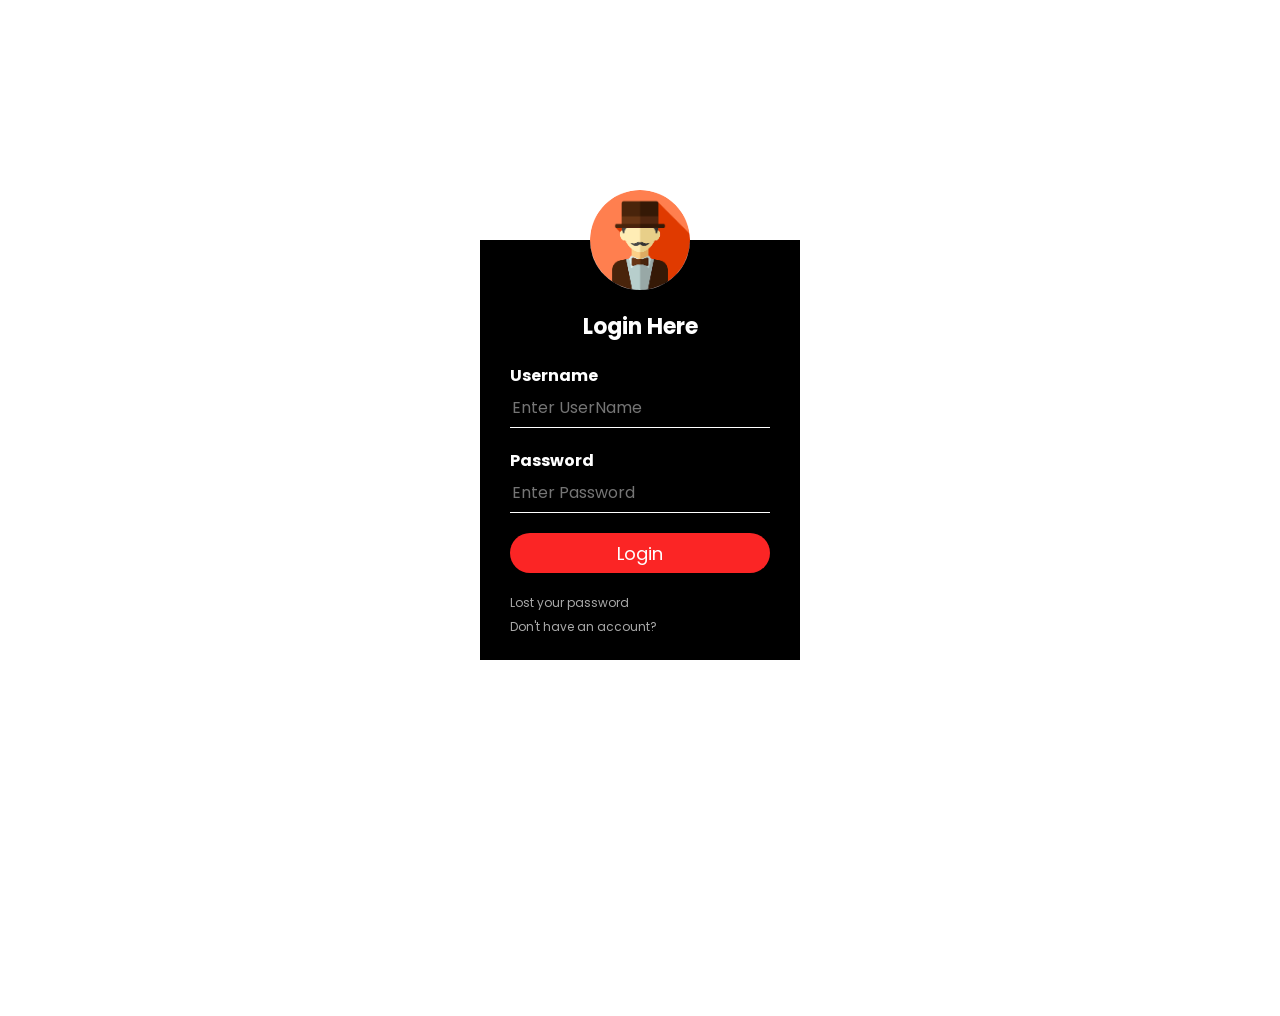
<file: UI/login.html>
<html>
    <head>
        <title>LOGIN PAGE</title>
        <link rel="stylesheet" type="text/css" href="style.css"
    </head>
    <body>
        <div class="loginbox">
            <img src="avatar.png" class="avatar">
                <h1>Login Here</h1>
                <form>
                    <p>Username</p>
                    <input type="text" name="" placeholder="Enter UserName">
                    <p>Password</p>
                    <input type="password" name="" placeholder="Enter Password">
                    <input type="submit" name="" value="Login">
​
                    <a href="#">Lost your password</a><br>
                    <a href="#">Don't have an account?</a>
​
​
                </form>
        </div>
    </body>
</html>
</file>
<file: UI/style.css>
@import url("https://fonts.googleapis.com/css?family=Poppins:400,600,700");
@import url("https://fonts.googleapis.com/css?family=Courgette");
.bg-mattBlackLight {
  background-color: #303133;
}
.bg-mattBlackLight-down {background-color: #ff9800;} 
.bg-mattBlackLight-down:hover {background: #e68a00;}
.bg-mattBlackLight-update {background-color: #2196F3;} 
.bg-mattBlackLight-update:hover {background: #0b7dda;}
.bg-mattBlackLight-search{background-color: #4CAF50;} 
.bg-mattBlackLight-search:hover {background-color: #46a049;}
.bg-mattBlackLight-usericon{background-color: #056b85;}
.bg-mattBlackLight1 {
  background-color: #6a33b3;
}
.text-mattBlackLight {
  color: #0063e4;
}
.bg-mattBlackLight-viewtt{
  color: #03e2c4;
}

.bg-mattBlackDark, body, .nav-link:hover, .nav-link.active {
  background-color: #ffffff;
}

.text-mattBlackDark {
  color: #212121;
}

.bg-mattGray {
  background-color: #878d8d;
}

.text-mattGray, body, .nav-link .icon, .nav-link .text {
  color: #fcfcfc;
}
.bg-mattRed {
  background-color: #ec6271;
}

.text-mattRed, .nav-link:hover .icon,
.nav-link:hover .text, .nav-link.active .icon,
.nav-link.active .text {
  color: #ec6271;
}

* {
  font-family: 'Poppins', sans-serif;
}

body {
  height: 1000px;
}

.wrapper {
  margin-top: 3.5rem;
}

.wrapper .sideMenu {
  position: fixed;
  top: 0;
  bottom: 0;
  margin: 3.5rem auto auto;
  left: 0;
  width: 12.5rem;
  -webkit-transition: all ease 0.25s;
  transition: all ease 0.25s;
  -webkit-transform: translateX(-100%);
          transform: translateX(-100%);
  z-index: 2000;
}

.wrapper .content {
  width: 100%;
  margin-left: 0rem;
  -webkit-transition: all ease 0.25s;
  transition: all ease 0.25s;
}

.wrapper.active .sideMenu {
  -webkit-transform: translateX(0);
          transform: translateX(0);
}

.nav-link {
  -webkit-box-align: center;
      -ms-flex-align: center;
          align-items: center;
  display: block;
  white-space: nowrap;
}

.nav-link .icon {
  margin-right: 0.25rem;
  font-size: 1.875rem;
  vertical-align: middle;
  height: 2rem;
  width: 2rem;
  display: -webkit-inline-box;
  display: -ms-inline-flexbox;
  display: inline-flex;
  -webkit-box-pack: center;
      -ms-flex-pack: center;
          justify-content: center;
  -webkit-box-align: center;
      -ms-flex-align: center;
          align-items: center;
}

.nav-link .text {
  font-size: 0.875rem;
}

@media (min-width: 992px) {
  .wrapper .sideMenu {
    -webkit-transform: translateX(0);
            transform: translateX(0);
  }
  .wrapper .content {
    margin-left: 12.5rem;
  }
  .wrapper.active .sideMenu {
    width: 5rem;
  }
  .wrapper.active .sideMenu .nav-link {
    text-align: center;
  }
  .wrapper.active .sideMenu .nav-link .icon {
    margin-right: 0;
  }
  .wrapper.active .sideMenu .nav-link .text {
    display: none;
  }
  .wrapper.active .content {
    margin-left: 5rem;
  }
}
.button {
  background-color: #ddd;
  border: none;
  color: black;
  padding: 10px 20px;
  text-align: center;
  text-decoration: none;
  display: inline-block;
  margin: 4px 2px;
  cursor: pointer;
  border-radius: 16px;
}
.loginbox{
  width: 320px;
  height: 420px;
  background: #000;
  color: #fff;
  top: 50%;
  left: 50%;
  position: absolute;
  transform: translate(-50%,-50%);
  box-sizing: border-box;
  padding: 70px 30px;
}

.avatar{
  width: 100px;
  height: 100px;
  border-radius: 50%;
  position: absolute;
  top: -50px;
  left: calc(50% - 50px);
}

h1{
  margin: 0;
  padding: 0 0 20px;
  text-align: center;
  font-size: 22px;
}

.loginbox p{
  margin: 0;
  padding: 0;
  font-weight: bold;
}

.loginbox input{
  width: 100%;
  margin-bottom: 20px;
}

.loginbox input[type="text"], input[type="password"]{
  border: none;
  border-bottom: 1px solid #fff;
  background: transparent;
  outline: none;
  height: 40px;
  color: #fff;
  font-size: 16px;
}
.loginbox input[type="submit"]{
  border: none;
  outline: none;
  height: 40px;
  background: #fb2525;
  color: #fff;
  font-size: 18px;
  border-radius: 20px;
}

.loginbox input[type="submit"]:hover{
  cursor: pointer;
  background: #ffc107;
  color: #000;;
}

.loginbox a{
  text-decoration: none;
  font-size: 12px;
  line-height: 20px;
  color: darkgrey;
}

.loginbox a:hover{
  color: #ffc107;
}
</file>
